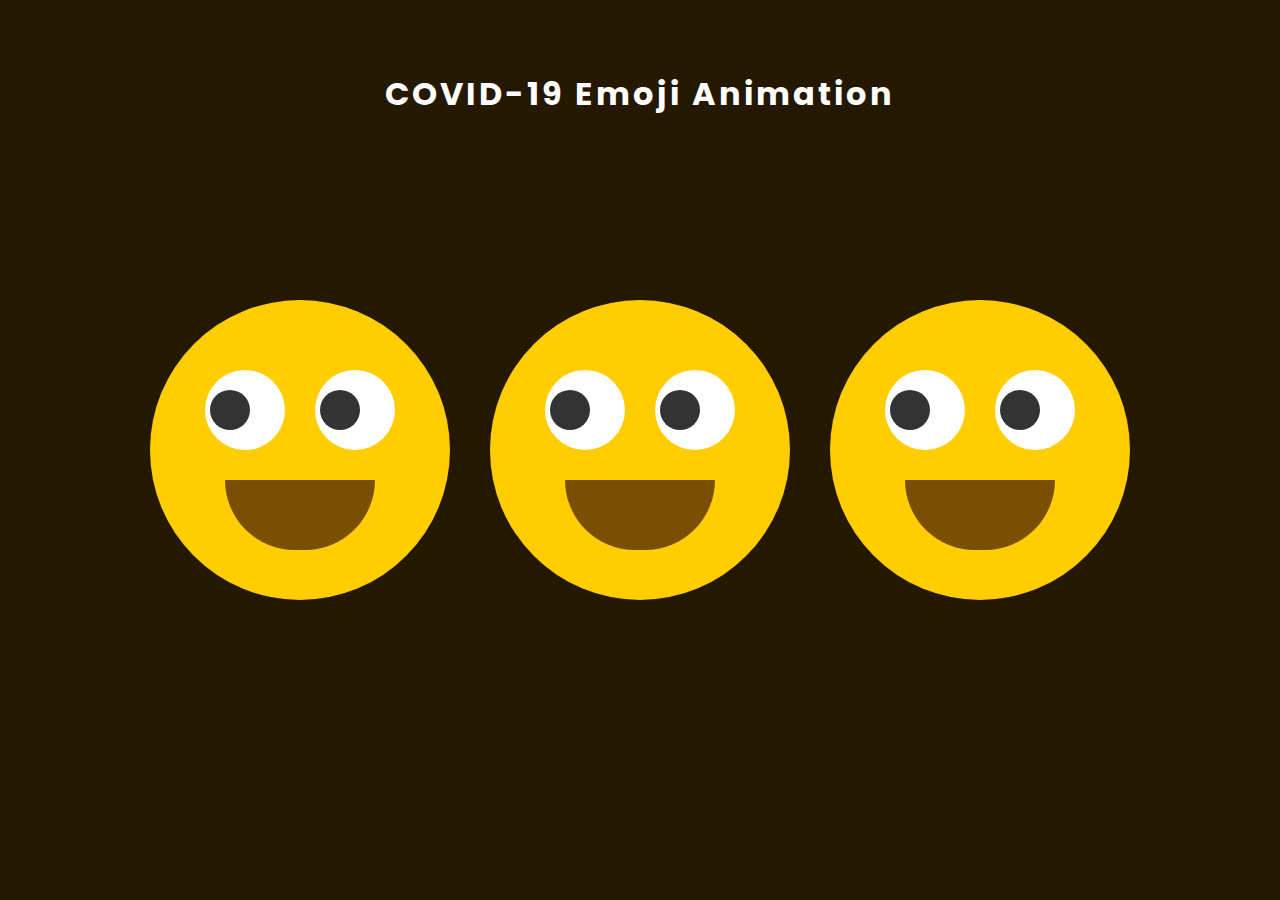
<file: COIVD-19-Emoji/index.html>
<!DOCTYPE html>
<html lang="en">
<head>
    <meta charset="UTF-8">
    <meta http-equiv="X-UA-Compatible" content="IE=edge">
    <meta name="viewport" content="width=device-width, initial-scale=1.0">
    <title>Covid-19 Emoji</title>
    <link rel="stylesheet" type="text/css" href="style.css">
    <link rel="preconnect" href="https://fonts.gstatic.com">
    <link href="https://fonts.googleapis.com/css2?family=Poppins:wght@300&display=swap" rel="stylesheet">
</head>
<body>
    <div class="container">

        <!-- Emoji 1 -->
        <div class="face">
            <div class="eyes">
                <span class="eye"></span>
                <span class="eye"></span>
            </div>
        </div>

        <!-- Emoji 2 -->
        <div class="face">
            <div class="eyes">
                <span class="eye"></span>
                <span class="eye"></span>
            </div>
        </div>
        
        <!-- Emoji 3 -->
        <div class="face">
            <div class="eyes">
                <span class="eye"></span>
                <span class="eye"></span>
            </div>
        </div>

        <h2>COVID-19 Emoji Animation</h2>

        <script src="animation.js" type="text/javascript" lang="javascript"></script>
    </div>
</body>
</html>
</file>
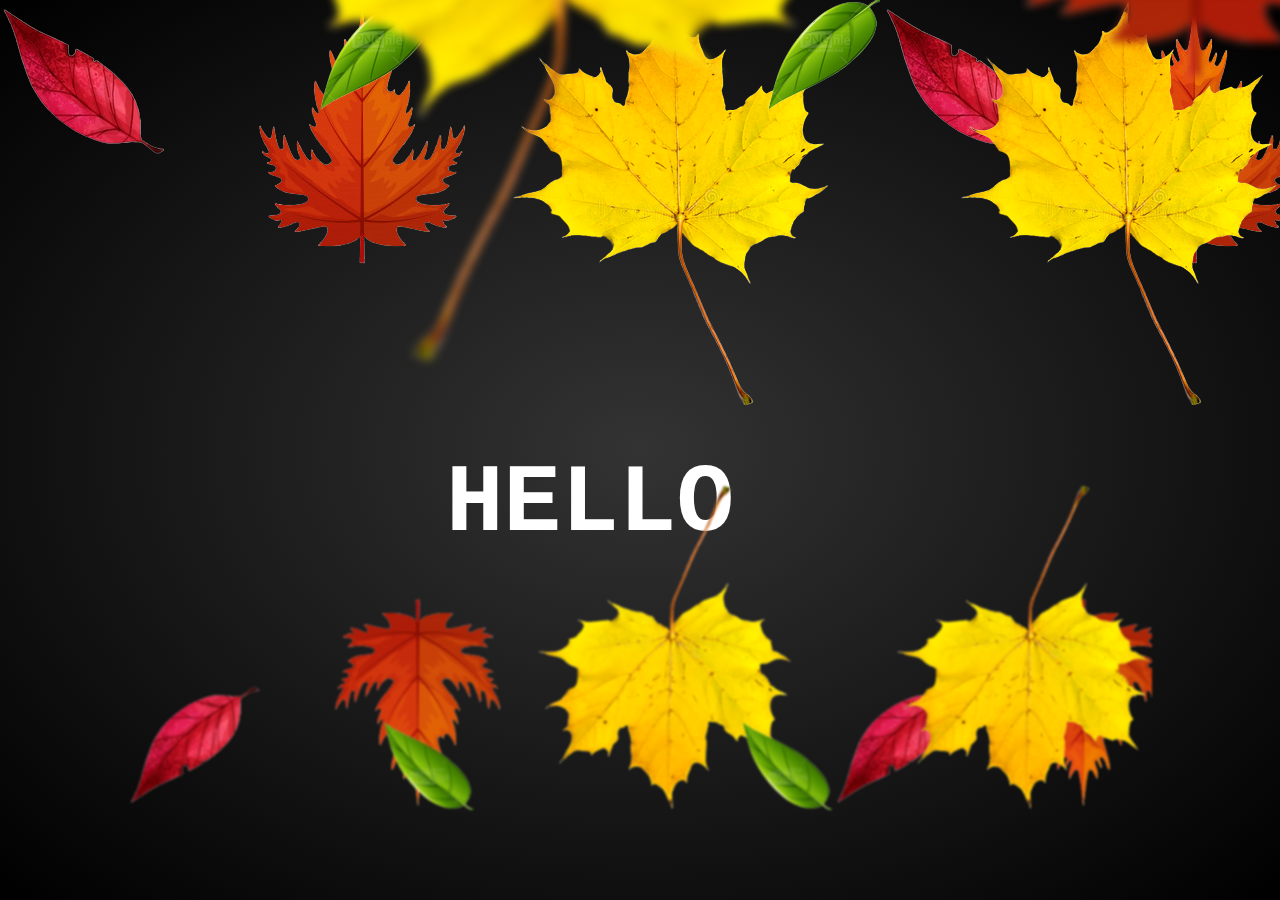
<file: Leaves/index.html>
<!DOCTYPE html>
<html lang="en">
<head>
    <meta charset="UTF-8">
    <meta http-equiv="X-UA-Compatible" content="IE=edge">
    <meta name="viewport" content="width=device-width, initial-scale=1.0">
    <title>Leaves Animation</title>
    <link rel="stylesheet" type="text/css" href="style.css">
</head>
<body>
    <section>
        <h2>HELLO</h2>

        <div class="set">
            <div><img src="img/leaf1.png" alt=""></div>
            <div><img src="img/leaf2.png" alt=""></div>
            <div><img src="img/leaf3.png" alt=""></div>
            <div><img src="img/leaf4.png" alt=""></div>
            <div><img src="img/leaf1.png" alt=""></div>
            <div><img src="img/leaf4.png" alt=""></div>
            <div><img src="img/leaf2.png" alt=""></div>
            <div><img src="img/leaf3.png" alt=""></div>   
        </div>

        <div class="set set2">
            <div><img src="img/leaf1.png" alt=""></div>
            <div><img src="img/leaf2.png" alt=""></div>
            <div><img src="img/leaf3.png" alt=""></div>
            <div><img src="img/leaf4.png" alt=""></div>
            <div><img src="img/leaf1.png" alt=""></div>
            <div><img src="img/leaf4.png" alt=""></div>
            <div><img src="img/leaf2.png" alt=""></div>
            <div><img src="img/leaf3.png" alt=""></div>   
        </div>

        <div class="set set3">
            <div><img src="img/leaf1.png" alt=""></div>
            <div><img src="img/leaf2.png" alt=""></div>
            <div><img src="img/leaf3.png" alt=""></div>
            <div><img src="img/leaf4.png" alt=""></div>
            <div><img src="img/leaf1.png" alt=""></div>
            <div><img src="img/leaf4.png" alt=""></div>
            <div><img src="img/leaf2.png" alt=""></div>
            <div><img src="img/leaf3.png" alt=""></div>   
        </div>
    </section>
</body>
</html>
</file>
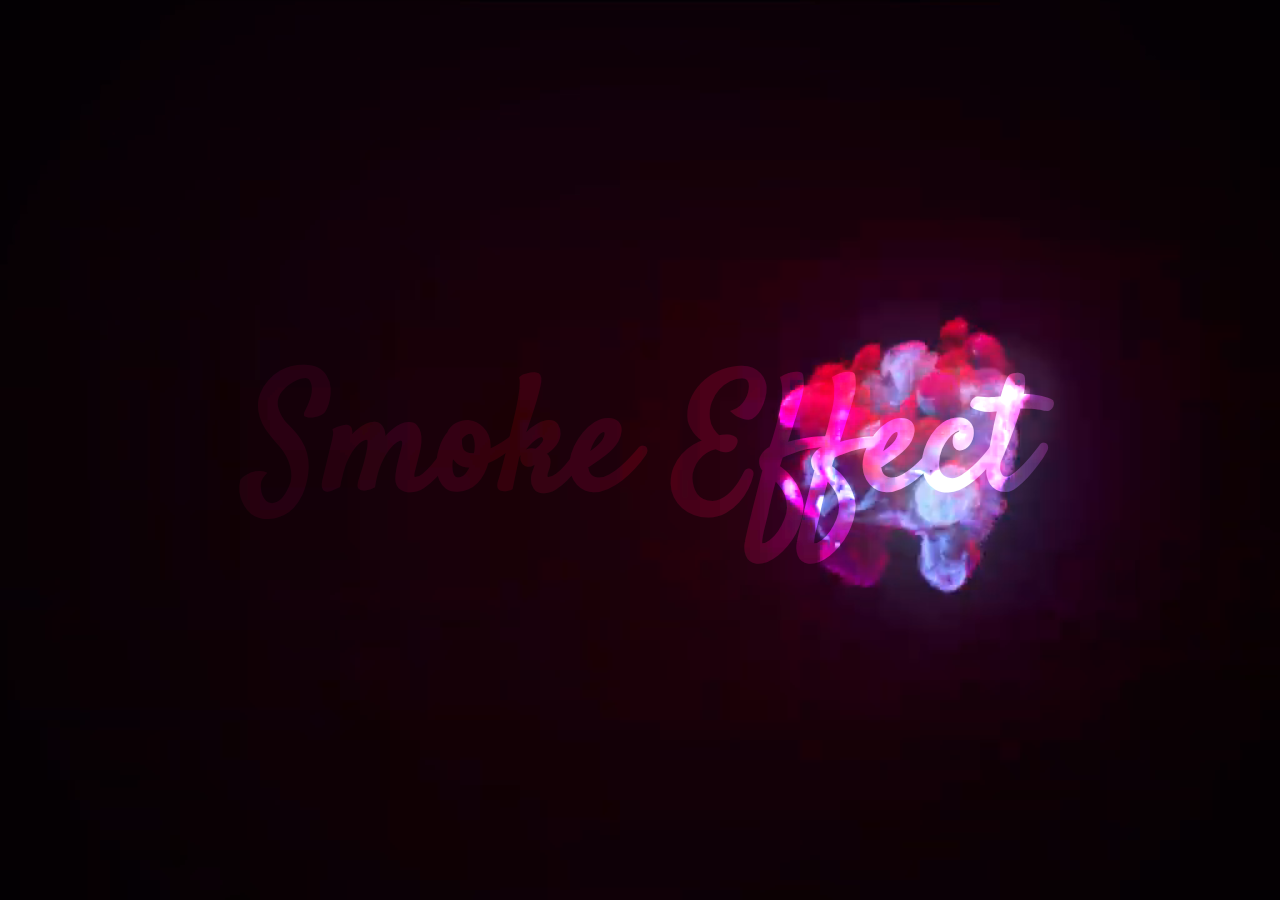
<file: Smoke/index.html>
<!DOCTYPE html>
<html lang="en">
<head>
    <meta charset="UTF-8">
    <meta http-equiv="X-UA-Compatible" content="IE=edge">
    <meta name="viewport" content="width=device-width, initial-scale=1.0">
    <title>Smoke Effects</title>
    <link rel="stylesheet" type="text/css" href="style.css">
    <link rel="preconnect" href="https://fonts.googleapis.com">
    <link rel="preconnect" href="https://fonts.gstatic.com" crossorigin>
    <link href="https://fonts.googleapis.com/css2?family=Satisfy&display=swap" rel="stylesheet">
</head>
<body>
    <section>
        <h2>Smoke Effect</h2>

        <video src="smoke.mp4" muted autoplay loop></video>
    </section>
</body>
</html>
</file>
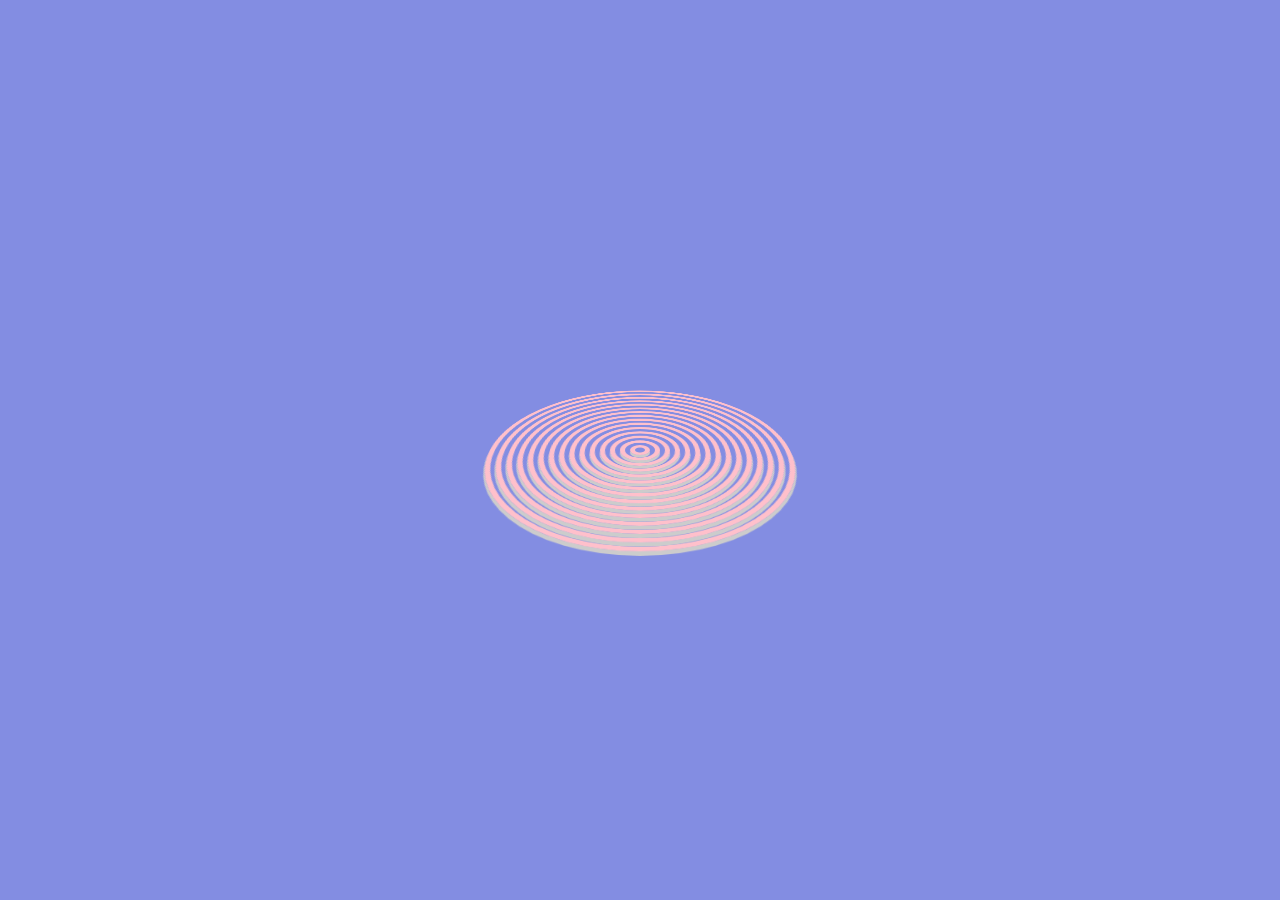
<file: Wave-3D/index.html>
<!DOCTYPE html>
<html lang="en">
<head>
    <meta charset="UTF-8">
    <meta http-equiv="X-UA-Compatible" content="IE=edge">
    <meta name="viewport" content="width=device-width, initial-scale=1.0">
    <title>Wave 3D Design</title>
    <link rel="stylesheet" type="text/css" href="wave.css">
</head>
<body>
    <div class="wave">
        <span></span>
        <span></span>
        <span></span>
        <span></span>
        <span></span>
        <span></span>
        <span></span>
        <span></span>
        <span></span>
        <span></span>
        <span></span>
        <span></span>
        <span></span>
        <span></span>
        <span></span>
    </div>
</body>
</html>
</file>
<file: COIVD-19-Emoji/style.css>
* {
    margin: 0;
    padding: 0;
    font-family: 'Poppins', sans-serif;
}

body {
    display: flex;
    justify-content: center;
    align-items: center;
    min-height: 100vh;
    background: #251801;
    cursor: url('img/cursor.png'), pointer;
}

.container {
    display: flex;
    justify-content: center;
    align-items: center;
}

.face {
    position: relative;
    width: 300px;
    height: 300px;
    border-radius: 50%;
    -webkit-border-radius: 50%;
    -moz-border-radius: 50%;
    -ms-border-radius: 50%;
    -o-border-radius: 50%;
    background: #ffcd00;
    justify-content: center;
    align-items: center;
    display: flex;
    margin: 0 20px;
}

.face::before {
    content: "";
    position: absolute;
    top: 180px;
    width: 150px;
    height: 70px;
    background: #795003;
    border-bottom-left-radius: 70px;
    border-bottom-right-radius: 70px;
    transition: 0.5s;
    -webkit-transition: 0.5s;
    -moz-transition: 0.5s;
    -ms-transition: 0.5s;
    -o-transition: 0.5s;
}

.face:hover::before {
    top: 210px;
    width: 150px;
    height: 20px;
    border-bottom-left-radius: 0px;
    border-bottom-right-radius: 0px;
}

.eyes {
    position: relative;
    top: -40px;
    display: flex;
    flex-wrap: wrap;
}

.eye {
    position: relative;
    width: 80px;
    height: 80px;
    display: block;
    margin: 0 15px;
    background: #fff;
    border-radius: 50%;
    -webkit-border-radius: 50%;
    -moz-border-radius: 50%;
    -ms-border-radius: 50%;
    -o-border-radius: 50%;
}

.eye::before {
    content: '';
    position: absolute;
    top: 50%;
    left: 25px;
    transform: translate(-50%, -50%);
    -webkit-transform: translate(-50%, -50%);
    -moz-transform: translate(-50%, -50%);
    -ms-transform: translate(-50%, -50%);
    -o-transform: translate(-50%, -50%);
    width: 40px;
    height: 40px;
    background: #333;
    border-radius: 50%;
    -webkit-border-radius: 50%;
    -moz-border-radius: 50%;
    -ms-border-radius: 50%;
    -o-border-radius: 50%;
    overflow: hidden;
}

.container h2 {
    position: absolute;
    top: 70px;
    font-size: 2em;
    color: #fff;
    letter-spacing: 3px;
}

.face:hover {
    background: linear-gradient(180deg, #f44336, #f44336, #ffcd00);
}

.face:hover::before {
    background: #9d0b00;
}
</file>
<file: Leaves/style.css>
*, body {
    margin: 0;
    padding: 0;
    overflow: hidden;
}

section {
    position: absolute;
    width: 100%;
    height: 100%;
    background: radial-gradient(#333333, #000000);

}

.set {
    position: absolute;
    width: 100%;
    height: 100%;
    top: 0;
    left: 0;
}

.set div {
    position: absolute;
    display: block;
}

.set div:nth-child(1) {
    left: 20%;
    animation: animate 15s linear infinite;
    -webkit-animation: animate 15s linear infinite;
}

.set div:nth-child(2) {
    left: 40%;
    animation: animate 25s linear infinite;
    -webkit-animation: animate 25s linear infinite;
}

.set div:nth-child(3) {
    left: 60%;
    animation: animate 11s linear infinite;
    -webkit-animation: animate 11s linear infinite;
}

.set div:nth-child(4) {
    left: 0%;
    animation: animate 13s linear infinite;
    -webkit-animation: animate 13s linear infinite;
}

.set div:nth-child(5) {
    left: 85%;
    animation: animate 9s linear infinite;
    -webkit-animation: animate 9s linear infinite;
}

.set div:nth-child(6) {
    left: 69%;
    animation: animate 4s linear infinite;
    -webkit-animation: animate 4s linear infinite;
}

.set div:nth-child(7) {
    left: 75%;
    animation: animate 6s linear infinite;
    -webkit-animation: animate 6s linear infinite;
}

.set div:nth-child(8) {
    left: 25%;
    animation: animate 8s linear infinite;
    -webkit-animation: animate 8s linear infinite;
}

@keyframes animate {
    0% {
        opacity: 0;
        top: -10%;
        transform-origin: translateY(-20px) rotate(0deg);
        -webkit-animation: translateY(-20px) rotate(0deg);
        -moz-animation: translateY(-20px) rotate(0deg);
        -ms-animation: translateY(-20px) rotate(0deg);
        -o-animation: translateY(-20px) rotate(0deg);
    }
    10% {
        opacity: 1;
    }
    20% {
        transform: translateX(-20px) rotate(45deg);
        -webkit-animation: translateX(-20px) rotate(45deg);
        -moz-animation: translateX(-20px) rotate(45deg);
        -ms-animation: translateX(-20px) rotate(45deg);
        -o-animation: translateX(-20px) rotate(45deg);  
    }
    40% {
        transform: translateX(-20px) rotate(90deg);
        -webkit-animation: translateX(-20px) rotate(90deg);
        -moz-animation: translateX(-20px) rotate(90deg);
        -ms-animation: translateX(-20px) rotate(90deg);
        -o-animation: translateX(-20px) rotate(90deg);
    }
    60% {
        transform: translateX(-20px) rotate(135deg);
        -webkit-animation: translateX(-20px) rotate(135deg);
        -moz-animation: translateX(-20px) rotate(135deg);
        -ms-animation: translateX(-20px) rotate(135deg);
        -o-animation: translateX(-20px) rotate(135deg);
    }
    80% {
        transform: translateX(-20px) rotate(180deg);
        -webkit-animation: translateX(-20px) rotate(180deg);
        -moz-animation: translateX(-20px) rotate(180deg);
        -ms-animation: translateX(-20px) rotate(180deg);
        -o-animation: translateX(-20px) rotate(180deg);
    }
    100% {
        transform: translateX(-20px) rotate(225deg);
        -webkit-animation: translateX(-20px) rotate(225deg);
        -moz-animation: translateX(-20px) rotate(225deg);
        -ms-animation: translateX(-20px) rotate(225deg);
        -o-animation: translateX(-20px) rotate(225deg);
        top: 110%;
    }
}

.set2 {
    transform: scale(2) rotateY(180deg);
    -webkit-transform: scale(2) rotateY(180deg);
    -moz-transform: scale(2) rotateY(180deg);
    -ms-transform: scale(2) rotateY(180deg);
    -o-transform: scale(2) rotateY(180deg);
    filter: blur(2px);
    -webkit-filter: blur(2px);
}

.set3 {
    transform: scale(0.8) rotateX(180deg);
    -webkit-transform: scale(0.8) rotateX(180deg);
    -moz-transform: scale(0.8) rotateX(180deg);
    -ms-transform: scale(0.8) rotateX(180deg);
    -o-transform: scale(0.8) rotateX(180deg);
    filter: blur(1px);
    -webkit-filter: blur(1px);
}

h2 {
    color: #ffff;
    position: absolute;
    top: 50%;
    width: 100%;
    text-align: center;
    font-size: 6em;
    font-family: 'Courier New', Courier, monospace;
    transform: translate(-50px);
    -webkit-transform: translate(-50px);
    -moz-transform: translate(-50px);
    -ms-transform: translate(-50px);
    -o-transform: translate(-50px);
}
</file>
<file: Smoke/style.css>
* {
    padding: 0;
    margin: 0;
    box-sizing: border-box;
    font-family: 'Satisfy', cursive;;
}

section {
    position: relative;
    width: 100%;
    height: 100vh;
    background: black;
    display: flex;
    justify-content: center;
    align-items: center;
    overflow: hidden;
}

section h2 {
    color: white;
    font-size: 10em;
    z-index: 1;
    mix-blend-mode: overlay;
}

section video {
    position: absolute;
    top: 0;
    left: 0;
    width: 100%;
    height: 100%;
    object-fit: cover;
}
</file>
<file: Wave-3D/wave.css>
* {
    margin: 0;
    padding: 0;
}

body {
    display: flex;
    justify-content: center;
    align-items: center;
    min-height: 100vh;
    background: hsl(234, 62%, 70%);
}

.wave {
    position: relative;
    width: 300px;
    height: 300px;
    transform-style: preserve-3d;
    transform: perspective(500px) rotateX(60deg);
    -webkit-transform: perspective(500px) rotateX(60deg);
    -moz-transform: perspective(500px) rotateX(60deg);
    -o-transform: perspective(500px) rotateX(60deg);
    -ms-transform: perspective(500px) rotateX(60deg);
}

.wave span {
    position: absolute;
    display: block;
    border: 5px solid pink;
    box-shadow: 0 5px 0 #ccc;
    border-radius: 50%;
    -webkit-border-radius: 50%;
    -moz-border-radius: 50%;
    -ms-border-radius: 50%;
    -o-border-radius: 50%;
    animation: animate 3s ease-in-out infinite;
    -webkit-animation: animate 3s ease-in-out infinite;
}

@keyframes animate {
    0%, 100% {
        transform: translateZ(-100px);
        -webkit-transform: translateZ(-100px);
        -moz-transform: translateZ(-100px);
        -o-transform: translateZ(-100px);
        -ms-transform: translateZ(-100px);
    }

    50% {
        transform: translateZ(100px);
        -webkit-transform: translateZ(100px);
        -moz-transform: translateZ(100px);
        -o-transform: translateZ(100px);
        -ms-transform: translateZ(100px);
    }
}

.wave span:nth-child(1) {
    top: 0;
    left: 0;
    bottom: 0;
    right: 0;
    animation-delay: 1.6s;
    /* border: 5px solid red; */
}

.wave span:nth-child(2) {
    top: 10px;
    left: 10px;
    bottom: 10px;
    right: 10px;
    animation-delay: 1.5s;
    /* border: 5px solid orange; */
}

.wave span:nth-child(3) {
    top: 20px;
    left: 20px;
    bottom: 20px;
    right: 20px;
    animation-delay: 1.4s;
    /* border: 5px solid yellow; */
}

.wave span:nth-child(4) {
    top: 30px;
    left: 30px;
    bottom: 30px;
    right: 30px;
    animation-delay: 1.3s;
    /* border: 5px solid green; */
}

.wave span:nth-child(5) {
    top: 40px;
    left: 40px;
    bottom: 40px;
    right: 40px;
    animation-delay: 1.2s;
    /* border: 5px solid blue; */
}

.wave span:nth-child(6) {
    top: 50px;
    left: 50px;
    bottom: 50px;
    right: 50px;
    animation-delay: 1.1s;
    /* border: 5px solid indigo; */
}

.wave span:nth-child(7) {
    top: 60px;
    left: 60px;
    bottom: 60px;
    right: 60px;
    animation-delay: 1.0s;
    /* border: 5px solid violet; */
}

.wave span:nth-child(8) {
    top: 70px;
    left: 70px;
    bottom: 70px;
    right: 70px;
    animation-delay: 0.9s;
}

.wave span:nth-child(9) {
    top: 80px;
    left: 80px;
    bottom: 80px;
    right: 80px;
    animation-delay: 0.8s;
}

.wave span:nth-child(10) {
    top: 90px;
    left: 90px;
    bottom: 90px;
    right: 90px;
    animation-delay: 0.7s;
}

.wave span:nth-child(11) {
    top: 100px;
    left: 100px;
    bottom: 100px;
    right: 100px;
    animation-delay: 0.6s;
}

.wave span:nth-child(12) {
    top: 110px;
    left: 110px;
    bottom: 110px;
    right: 110px;
    animation-delay: 0.5s;
}

.wave span:nth-child(13) {
    top: 120px;
    left: 120px;
    bottom: 120px;
    right: 120px;
    animation-delay: 0.4s;
}

.wave span:nth-child(14) {
    top: 130px;
    left: 130px;
    bottom: 130px;
    right: 130px;
    animation-delay: 0.3s;
}

.wave span:nth-child(15) {
    top: 140px;
    left: 140px;
    bottom: 140px;
    right: 140px;
    animation-delay: 0.2s;
}
</file>
